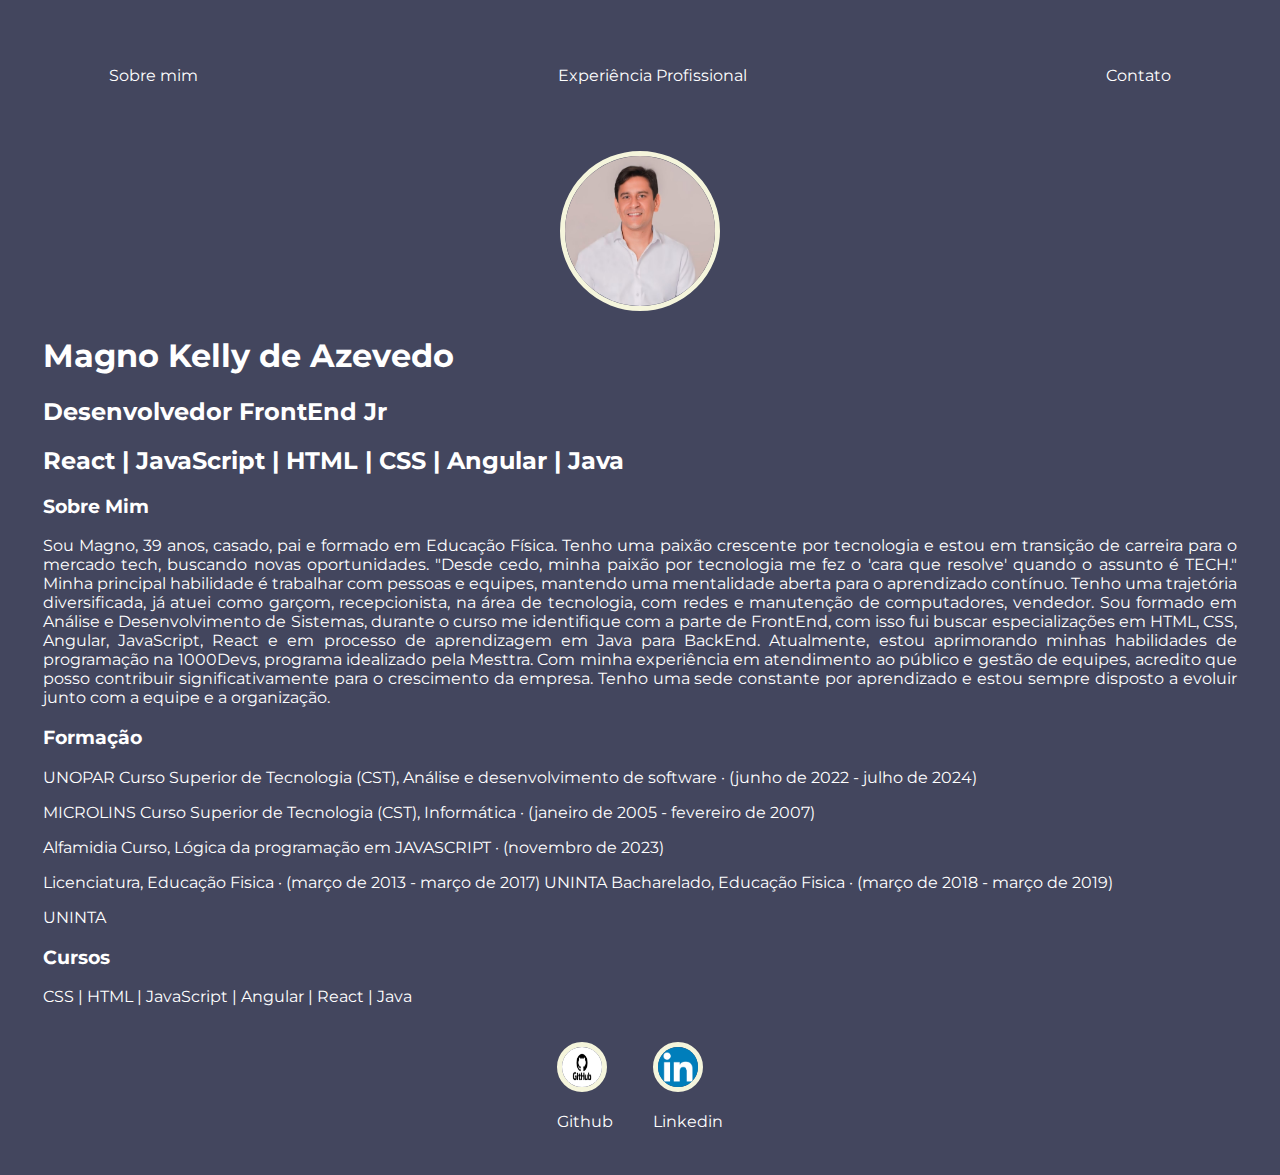
<file: index.html>
<!DOCTYPE html>
<html lang="pt-br">
<head>
    <meta charset="UTF-8">
    <meta name="viewport" content="width=device-width, initial-scale=1.0">
    <title>Magno Kelly</title>
    <link rel="stylesheet" href="index.css">
    
</head>
<body>
    
    <div class="container">
        <nav>
            <ul>
               <li>
               <a href="index.html">Sobre mim</a>
               </li>
               <li>
                   <a href="experienciaProfissional.html">Experiência Profissional</a>
               </li>
               <li>
                   <a href="contato.html">Contato</a>
               </li>
                                 
           </ul>
   
       </nav>
   
       <header>
           <div class="center">
               <img src="./img/minha foto.jpg"></img>
           </div>
           <h1>Magno Kelly de Azevedo</h1>
           <h2>Desenvolvedor FrontEnd Jr</h2>
           <p></p> 
           <h2>React | JavaScript | HTML | CSS |
               Angular | Java</h2>
           
       </header>
   
       <main>
           <section>
               <h3>Sobre Mim</h3>
               <p> Sou Magno, 39 anos, casado, pai e formado em Educação Física.
                   Tenho uma paixão crescente por tecnologia e estou em transição de
                   carreira para o mercado tech, buscando novas oportunidades.
                   "Desde cedo, minha paixão por tecnologia me fez o 'cara que
                   resolve' quando o assunto é TECH."
                   Minha principal habilidade é trabalhar com pessoas e equipes,
                   mantendo uma mentalidade aberta para o aprendizado contínuo.
                   Tenho uma trajetória diversificada, já atuei como garçom,
                   recepcionista, na área de tecnologia, com redes e manutenção
                   de computadores, vendedor. Sou formado em Análise e
                   Desenvolvimento de Sistemas, durante o curso me identifique com
                   a parte de FrontEnd, com isso fui buscar especializações em HTML,
                   CSS, Angular, JavaScript, React e em processo de aprendizagem
                   em Java para BackEnd. Atualmente, estou aprimorando minhas
                   habilidades de programação na 1000Devs, programa idealizado pela
                   Mesttra.
                   Com minha experiência em atendimento ao público e gestão
                   de equipes, acredito que posso contribuir significativamente
                   para o crescimento da empresa. Tenho uma sede constante por
                   aprendizado e estou sempre disposto a evoluir junto com a equipe e
                   a organização.</p>
           </section>
           <section>
               <h3>Formação</h3>
               <p>  UNOPAR
                   Curso Superior de Tecnologia (CST), Análise e desenvolvimento de
                   software · (junho de 2022 - julho de 2024)
                  <p>MICROLINS
                   Curso Superior de Tecnologia (CST), Informática · (janeiro de 2005 - fevereiro
                   de 2007)</p> 
                   <p>Alfamidia
                       Curso, Lógica da programação em JAVASCRIPT  · (novembro de 2023)</p>
                   <p> Licenciatura, Educação Fisica · (março de 2013 - março de 2017)
                       UNINTA
                       Bacharelado, Educação Fisica · (março de 2018 - março de 2019)</p>UNINTA
                  </p>
           </section>
           <section>
               <h3>Cursos</h3>
               <p>  CSS | HTML | JavaScript | Angular | React | Java</p>
           </section>
   
       </main>
   
       <footer>
           <a href="https://github.com/Magnomk" target="_blank" rel="noopener noreferrer"> 
               <img src="./img/git.png"></img>
               <p>Github</p>
   
               <a href="https://www.linkedin.com/in/magno-kelly-468874214/" target="_blank" rel="noopener noreferrer"> 
                   <img src="./img/linkedin.png"></img>
                   <p>Linkedin</p>
       </footer>

    </div>
    
</body>
</html>
</file>
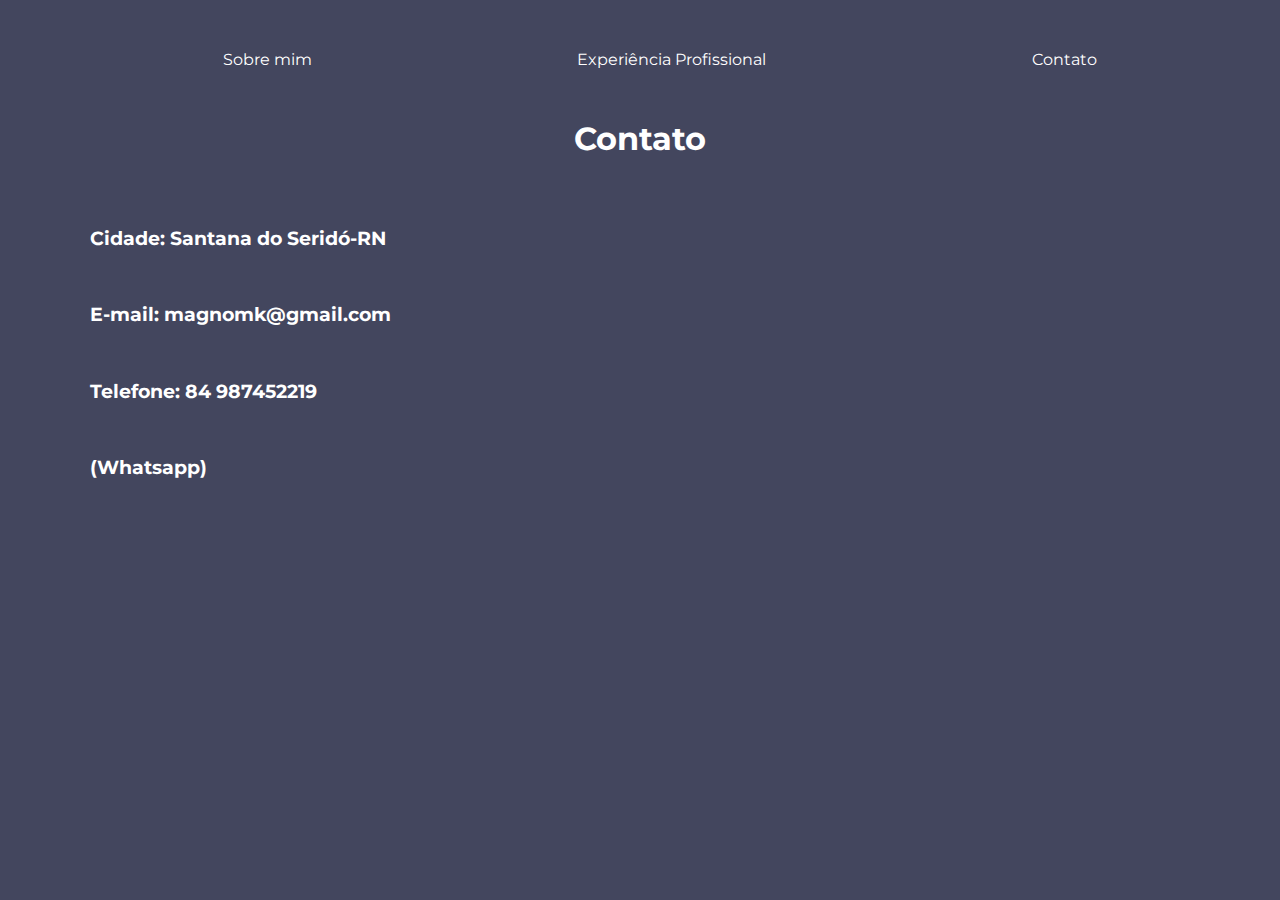
<file: contato.html>
<!DOCTYPE html>
    <html lang="pt-br">
    <head>
        <meta charset="UTF-8">
        <meta name="viewport" content="width=device-width, initial-scale=1.0">
        <title>Document</title>

        
        <style>

            
                @import url('https://fonts.googleapis.com/css2?family=Montserrat:ital,wght@0,100..900;1,100..900&display=swap');
                
                body{
                        background-color: #43465e;
                        font-family: "Montserrat", sans-serif;
                        margin: 50px;
                        align-items: center;
                        

                         
                }
                nav ul {
                display: flex;
                list-style-type: none;
                justify-content: space-around;
            
                
        }


                h1{
                    text-align: center;
                    color: white;
                    text-decoration: none;
                    margin: 50px;
                }

                h3{
                    text-align: justify;
                    color: white;
                    text-decoration: none;
                }

                ul{
                    display: flex;
                    justify-content: space-between;
                    list-style-type: none;
                    color: white;
                    text-decoration: none;
                    
                }
              
                a {
                    color: white;
                    text-decoration: none;
                    width: 10px;
                    align-items: center;
               
               }

               nav a:hover{
                color: bisque;
                  
            } 
            
            form{
                text-align: center;
            }


        </style>


</head>

    <body>

        

        <nav>
                <ul>
                   <li>
                   <a href="index.html">Sobre mim</a>
                   </li>
                   <li>
                       <a href="experienciaProfissional.html">Experiência Profissional</a>
                   </li>
                   <li>
                       <a href="contato.html">Contato</a>
                   </li>
                                     
               </ul>
       
           </nav>




        <h1>Contato</h1>

<ul>
        
        <h3>Cidade: Santana do Seridó-RN</h3> 

</ul>

</li>
</ul>
 
    <ul>
        <li>
        <h3>E-mail: magnomk@gmail.com</h3>
</li>
    </ul>
    <p></p>

    <ul>
        <li>

    <h3>Telefone: 84 987452219</h3> <p></p>
</li>
</ul>



    <footer>

        <ul>
                <li>
                <a href="https://wa.me/5584987452219?text=Ol%C3%A1!" target="_blank" rel="noopener noreferrer"> 
                
                        <h3>(Whatsapp)</h3>
                </a>

                                
    </footer>
                 
    </body>
    </html>
</file>
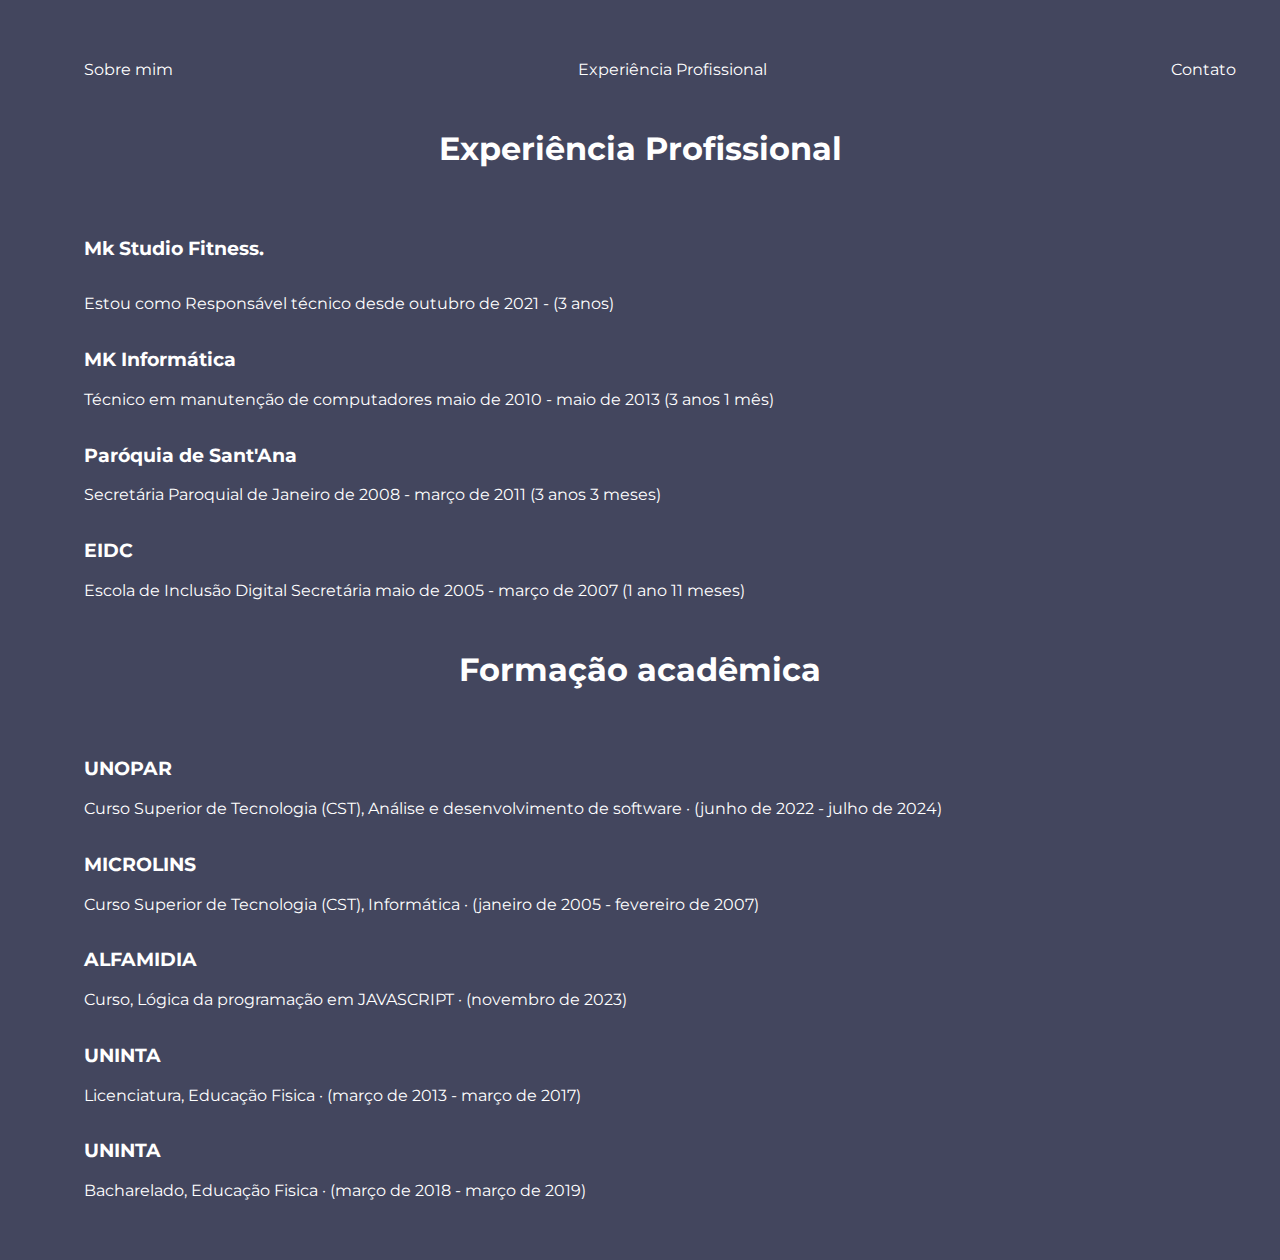
<file: experienciaProfissional.html>
<!DOCTYPE html>
<html lang="pt-br">
    <meta charset="UTF-8">
    <meta name="viewport" content="width=device-width, initial-scale=1.0">
    <title>Experoência Profissional</title>
<head>
    <style>

@import url('https://fonts.googleapis.com/css2?family=Montserrat:ital,wght@0,100..900;1,100..900&display=swap');
       body{
        background-color: #43465e; color: white; padding: 36px; 
        font-family: "Montserrat", sans-serif;
       }

       h1{
        text-align: center;
        margin: 50px;
       }

       h3{
        text-align: justify;
       }
      

       head{
        padding: 1px;
       }

       ul{
        display: flex;
        justify-content: space-between;
        list-style-type: none;
        align-items: center;
        
       }

       nav a:hover{
    color: bisque;
   
    
        }  

        a{
            color: white;
            text-decoration: none;
            
            

               }

              

               

              

    </style>
   
</head>
<body>

    <nav>
        <ul>
           <li>
           <a href="index.html">Sobre mim</a>
           </li>
           <li>
               <a href="experienciaProfissional.html">Experiência Profissional</a>
           </li>
           <li>
               <a href="contato.html">Contato</a>
           </li>
                             
       </ul>

   </nav>

    <div class="container">
        <h1>Experiência Profissional</h1>

        <ul>
            <li>
    <h3>Mk Studio Fitness.</h3>
</li>
</ul>

    <p style="padding-left: 40px;">Estou como Responsável técnico desde
        outubro de 2021 - (3 anos)</p> 
        
   <ul>
    <li>
   <h3>MK Informática</h3> 
    Técnico em manutenção de computadores
        maio de 2010 - maio de 2013 (3 anos 1 mês)
    </li>
       </ul>
    
    
    <ul>
        <li>
        <h3>Paróquia de Sant'Ana</h3>
    Secretária Paroquial de 
    Janeiro de 2008 - março de 2011 (3 anos 3 meses)
        </li>
        </ul>

    
    <ul>
        <li>
        <h3>EIDC</h3>
        Escola de Inclusão Digital 
   Secretária
    maio de 2005 - março de 2007 (1 ano 11 meses)

</li>
</ul>
    

        
    <h1>Formação acadêmica</h1>
    <ul>
        <li>
    <h3>UNOPAR</h3>
    Curso Superior de Tecnologia (CST), Análise e desenvolvimento de
    software · (junho de 2022 - julho de 2024)
</li>
</ul>

    
    <p></p>
    <ul>
        <li>
    <h3>MICROLINS</h3>
    Curso Superior de Tecnologia (CST), Informática · (janeiro de 2005 - fevereiro
    de 2007)
</li>
</ul>
    
    <p></p>
    <ul>
        <li>
    <h3>ALFAMIDIA</h3>
    Curso, Lógica da programação em JAVASCRIPT  · (novembro de 2023)
</li>
</ul>
    
    <p></p>
    <ul>
        <li>
    <h3>UNINTA</h3>
    Licenciatura, Educação Fisica · (março de 2013 - março de 2017)
        </li>
</ul>
    
    <p></p>
    <ul>
        <li>
    <h3>UNINTA</h3>
    Bacharelado, Educação Fisica · (março de 2018 - março de 2019)
</li>
</ul>
   
</li>
</ul>
    
</div>
</body>
</html>
</file>
<file: index.css>
@import url('https://fonts.googleapis.com/css2?family=Montserrat:ital,wght@0,100..900;1,100..900&display=swap');


body{
    color: white;
    background-color: #43465e;
    font-family: "Montserrat", sans-serif;
    
}

ul{
    display: flex;
    justify-content: space-between;
    list-style-type: none;
    align-items: center;
    padding: 16px;
}

a{
    color: white;
    text-decoration: none;
    

}

header img{
    width: 150px;
    height: 150px;
    border-radius: 50%;
    border: 5px solid beige;
}

.center{
    text-align: center;
}

h1{
    color: white;
}

footer img {
    width: 40px;
    height: 40px;
    border-radius: 50%;
    border: 5px solid beige;
}

footer{
    display: flex;
    justify-content: center;
}

footer a{
    margin: 20px;
}

.container{
    padding: 0px 35px;
}

nav a:hover{
    color: bisque;
    
}
    section p{
        text-align: justify;
    }

    nav ul{
        display: flex;
        margin: 50px;
       
    }


    nav.active ul{
        max-height: 300px;
        
    }

    nav ul li a.active {
        font-weight: bold;
      
        margin: 0;
        
    }
</file>
